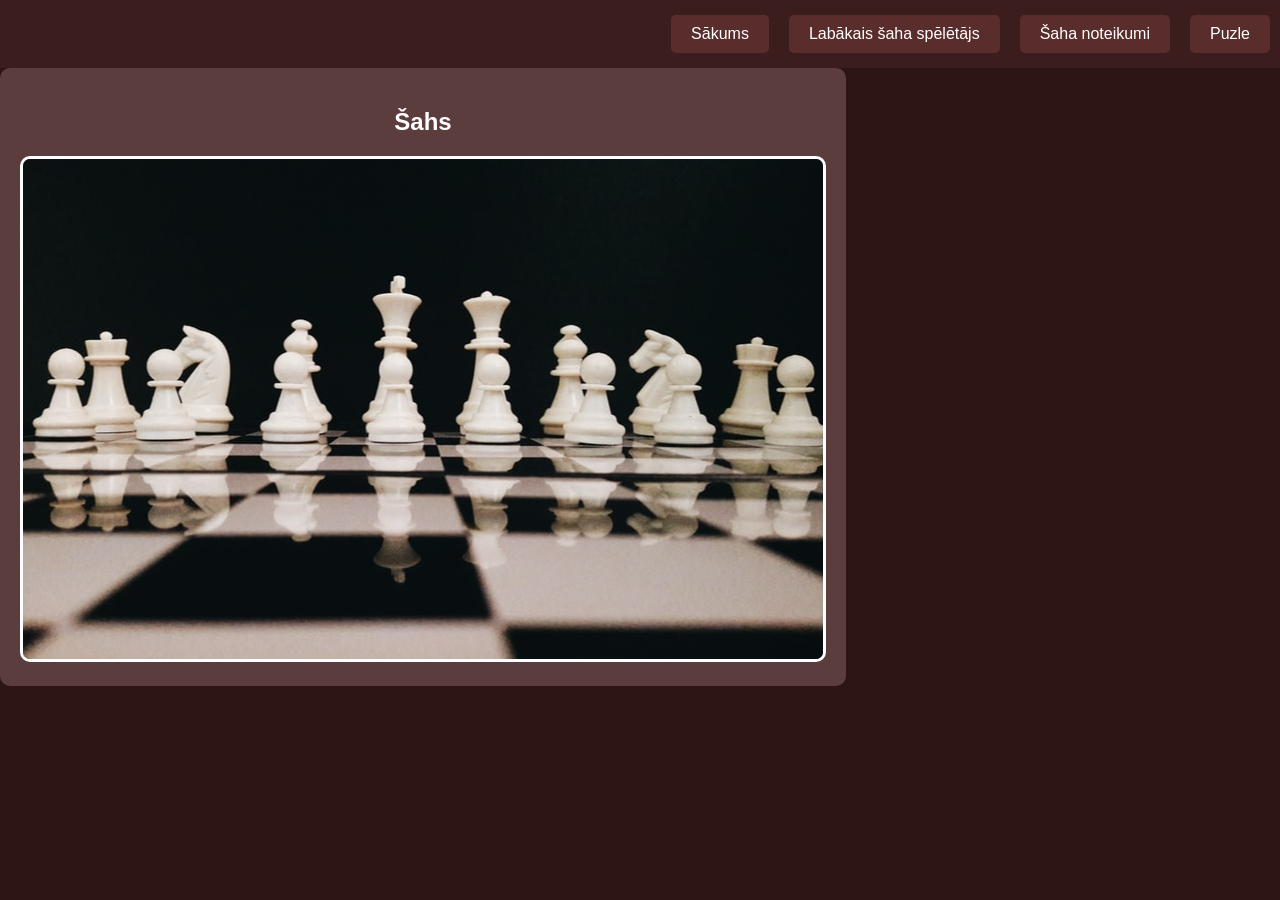
<file: index.html>
<!DOCTYPE html>
<html>
<head>
    <meta charset='utf-8'>
    <meta http-equiv='X-UA-Compatible' content='IE=edge'>
    <title>Page Title</title>
    <meta name='viewport' content='width=device-width, initial-scale=1'>
    <link rel='stylesheet' type='text/css' media='screen' href='styles.css'>
    <script src='main.js'></script>
</head>
<body>
    <div class="navbar">
        <button class="nav-button" onclick="window.location.href='index.html';">Sākums</button>
        <button class="nav-button" onclick="window.location.href='šaha spēlētājs.html';">Labākais šaha spēlētājs</button>
        <button class="nav-button" onclick="window.location.href='Noteikumi.html';">Šaha noteikumi</button>
        <button class="nav-button" onclick="window.location.href='spele.html';">Puzle</button>
    </div>
    <!--Sākuma lapas sadaļa-->
    <center>
    <section class="sadaļa">
        <h1>Šahs</h1>
        <div class="saturs">
            <img src="idejadavanai-sahs.jpg" alt="šahs">
        </div>
     </section>
    </center>

</body>
</html>
</file>
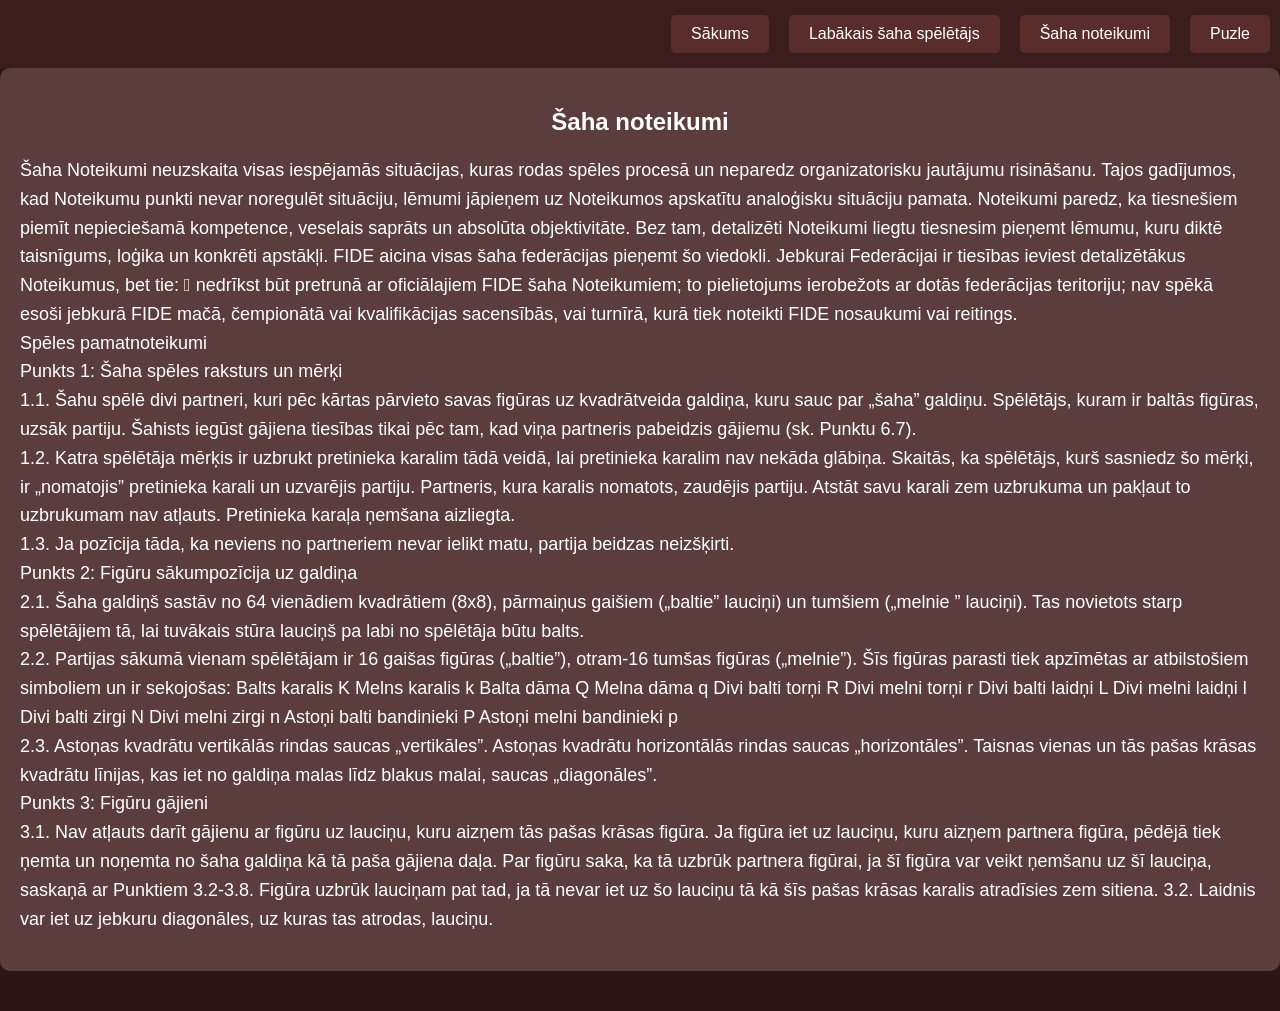
<file: Noteikumi.html>
<!DOCTYPE html>
<html lang="lv">
<head>
    <meta charset="UTF-8">
    <meta name="viewport" content="width=device-width, initial-scale=1.0">
    <title>Šaha Mājaslapa</title>
    <link rel="stylesheet" href="styles.css">
</head>
<body>
    <div class="navbar">
        <button class="nav-button" onclick="window.location.href='index.html';">Sākums</button>
        <button class="nav-button" onclick="window.location.href='šaha spēlētājs.html';">Labākais šaha spēlētājs</button>
        <button class="nav-button" onclick="window.location.href='Noteikumi.html';">Šaha noteikumi</button>
        <button class="nav-button" onclick="window.location.href='spele.html';">Puzle</button>
    </div>
        <!-- Šaha Noteikumi Sadaļa -->
        <section class="sadaļa">
            <h1>Šaha noteikumi</h1>
            <div class="saturs">
                <p>Šaha Noteikumi neuzskaita visas iespējamās situācijas, kuras rodas spēles procesā un neparedz organizatorisku jautājumu risināšanu. Tajos gadījumos, kad Noteikumu punkti nevar noregulēt situāciju, lēmumi jāpieņem uz Noteikumos apskatītu analoģisku situāciju pamata. Noteikumi paredz, ka tiesnešiem piemīt nepieciešamā kompetence, veselais saprāts un absolūta objektivitāte. Bez tam, detalizēti Noteikumi liegtu tiesnesim pieņemt lēmumu, kuru diktē taisnīgums, loģika un konkrēti apstākļi. FIDE aicina visas šaha federācijas pieņemt šo viedokli. Jebkurai Federācijai ir tiesības ieviest detalizētākus Noteikumus, bet tie: 
                    nedrīkst būt pretrunā ar oficiālajiem FIDE šaha Noteikumiem;
                    to pielietojums ierobežots ar dotās federācijas teritoriju;
                    nav spēkā esoši jebkurā FIDE mačā, čempionātā vai kvalifikācijas sacensībās, vai turnīrā, kurā tiek noteikti FIDE nosaukumi vai reitings.
                    <br>Spēles pamatnoteikumi
                    <br>Punkts 1: Šaha spēles raksturs un mērķi
                    <br>1.1. Šahu spēlē divi partneri, kuri pēc kārtas pārvieto savas figūras uz kvadrātveida galdiņa, kuru sauc par „šaha” galdiņu. Spēlētājs, kuram ir baltās figūras, uzsāk partiju. Šahists iegūst gājiena tiesības tikai pēc tam, kad viņa partneris pabeidzis gājiemu (sk. Punktu 6.7).<br> 1.2. Katra spēlētāja mērķis ir uzbrukt pretinieka karalim tādā veidā, lai pretinieka karalim nav nekāda glābiņa. Skaitās, ka spēlētājs, kurš sasniedz šo mērķi, ir „nomatojis” pretinieka karali un uzvarējis partiju. Partneris, kura karalis nomatots, zaudējis partiju. Atstāt savu karali zem uzbrukuma un pakļaut to uzbrukumam nav atļauts. Pretinieka karaļa ņemšana aizliegta.<br> 1.3. Ja pozīcija tāda, ka neviens no partneriem nevar ielikt matu, partija beidzas neizšķirti.
                    
                    <br>Punkts 2: Figūru sākumpozīcija uz galdiņa 
                    <br>2.1. Šaha galdiņš sastāv no 64 vienādiem kvadrātiem (8x8), pārmaiņus gaišiem („baltie” lauciņi) un tumšiem („melnie ” lauciņi). Tas novietots starp spēlētājiem tā, lai tuvākais stūra lauciņš pa labi no spēlētāja būtu balts.<br> 2.2. Partijas sākumā vienam spēlētājam ir 16 gaišas figūras („baltie”), otram-16 tumšas figūras („melnie”). Šīs figūras parasti tiek apzīmētas ar atbilstošiem simboliem un ir sekojošas: Balts karalis K Melns karalis k Balta dāma Q Melna dāma q Divi balti torņi R Divi melni torņi r Divi balti laidņi L Divi melni laidņi l Divi balti zirgi N Divi melni zirgi n Astoņi balti bandinieki P Astoņi melni bandinieki p
                    <br> 2.3. Astoņas kvadrātu vertikālās rindas saucas „vertikāles”. Astoņas kvadrātu horizontālās rindas saucas „horizontāles”. Taisnas vienas un tās pašas krāsas kvadrātu līnijas, kas iet no galdiņa malas līdz blakus malai, saucas „diagonāles”. 
                    <br> Punkts 3: Figūru gājieni
                    <br>3.1. Nav atļauts darīt gājienu ar figūru uz lauciņu, kuru aizņem tās pašas krāsas figūra. Ja figūra iet uz lauciņu, kuru aizņem partnera figūra, pēdējā tiek ņemta un noņemta no šaha galdiņa kā tā paša gājiena daļa. Par figūru saka, ka tā uzbrūk partnera figūrai, ja šī figūra var veikt ņemšanu uz šī lauciņa, saskaņā ar Punktiem 3.2-3.8. Figūra uzbrūk lauciņam pat tad, ja tā nevar iet uz šo lauciņu tā kā šīs pašas krāsas karalis atradīsies zem sitiena. 3.2. Laidnis var iet uz jebkuru diagonāles, uz kuras tas atrodas, lauciņu.</p>
            </div>
        </section>
</body>
</html>
</file>
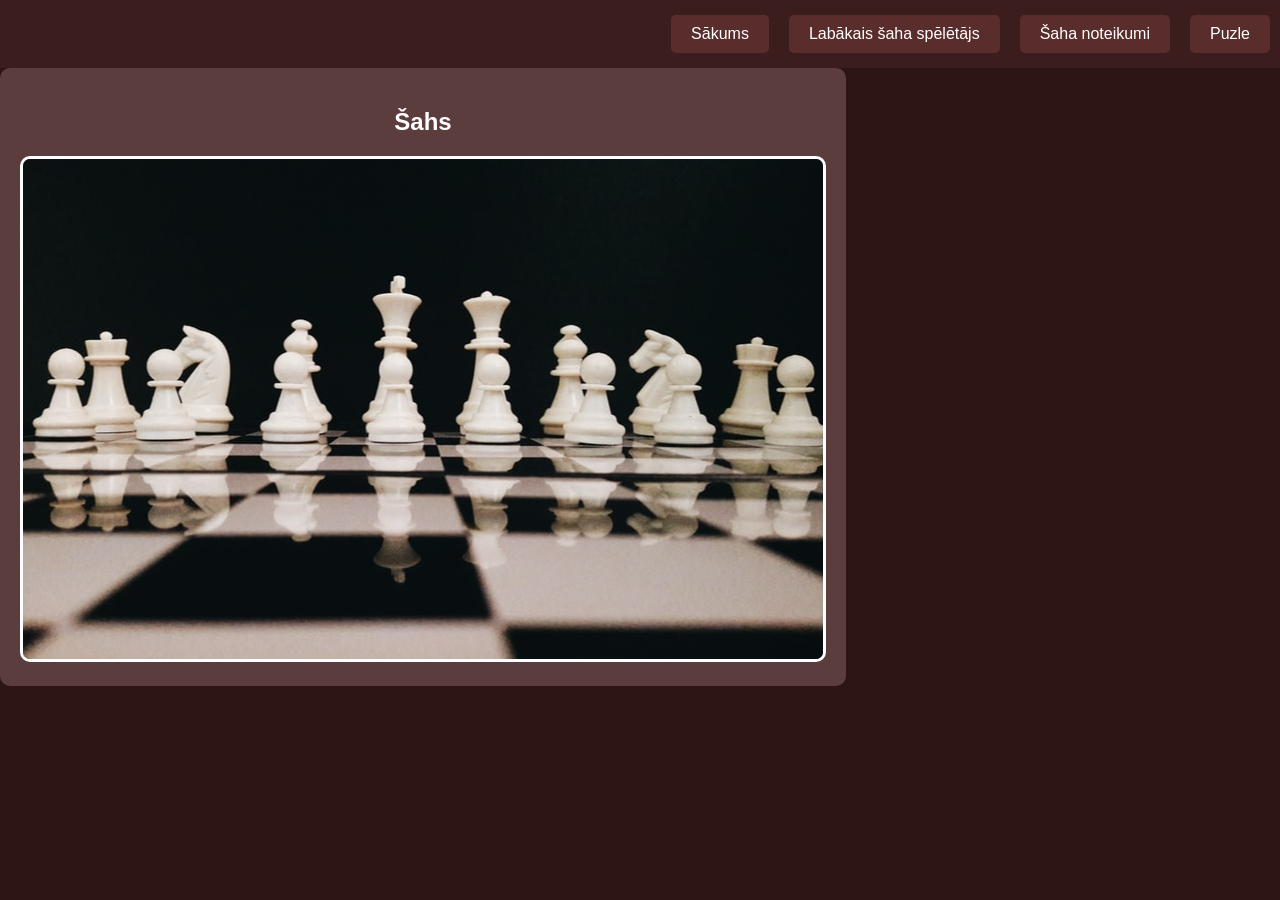
<file: sakums.html>
<!DOCTYPE html>
<html>
<head>
    <meta charset='utf-8'>
    <meta http-equiv='X-UA-Compatible' content='IE=edge'>
    <title>Page Title</title>
    <meta name='viewport' content='width=device-width, initial-scale=1'>
    <link rel='stylesheet' type='text/css' media='screen' href='styles.css'>
    <script src='main.js'></script>
</head>
<body>
    <div class="navbar">
        <button class="nav-button" onclick="window.location.href='sakums.html';">Sākums</button>
        <button class="nav-button" onclick="window.location.href='index.html';">Labākais šaha spēlētājs</button>
        <button class="nav-button" onclick="window.location.href='Noteikumi.html';">Šaha noteikumi</button>
        <button class="nav-button" onclick="window.location.href='spele.html';">Puzle</button>
    </div>
    <!--Sākuma lapas sadaļa-->
    <section class="sadaļa">
        <h1>Šahs</h1>
        <div class="saturs">
            <img src="idejadavanai-sahs.jpg" alt="šahs">
        </div>
     </section>
     </div>


</body>
</html>
</file>
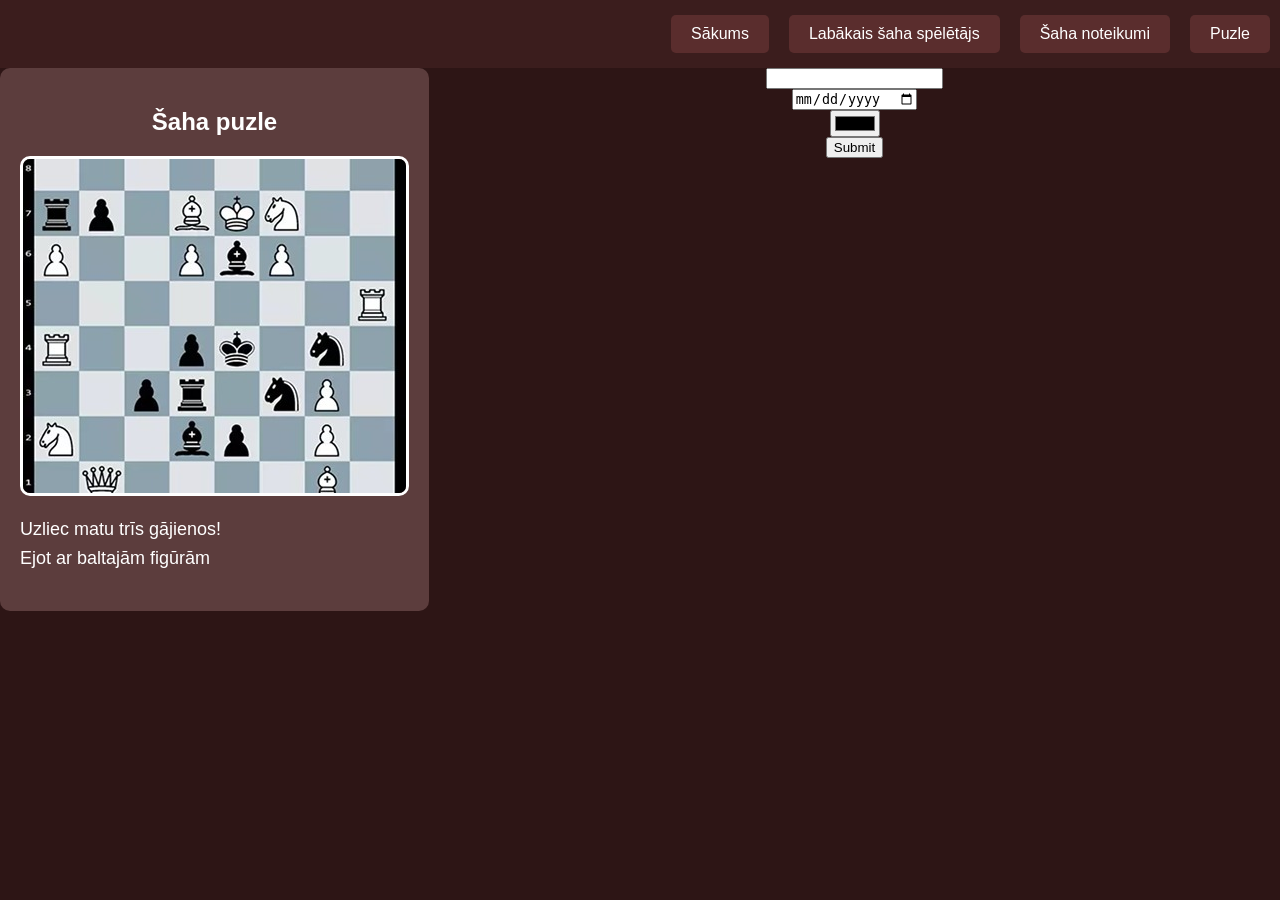
<file: spele.html>
<!DOCTYPE html>
<html>
<head>
    <meta charset='utf-8'>
    <meta http-equiv='X-UA-Compatible' content='IE=edge'>
    <title>Page Title</title>
    <meta name='viewport' content='width=device-width, initial-scale=1'>
    <link rel='stylesheet' type='text/css' media='screen' href='styles.css'>
    <script defer src='main.js'></script>
</head>
<body>
    <div class="navbar">
        <button class="nav-button" onclick="window.location.href='index.html';">Sākums</button>
        <button class="nav-button" onclick="window.location.href='šaha spēlētājs.html';">Labākais šaha spēlētājs</button>
        <button class="nav-button" onclick="window.location.href='Noteikumi.html';">Šaha noteikumi</button>
        <button class="nav-button" onclick="window.location.href='spele.html';">Puzle</button>
    </div>
     <!-- Šaha Puzle Sadaļa -->
     <section class="sadaļa">
        <h1>Šaha puzle</h1>
        <div class="saturs">
            <img src="uzvari.jpg" alt="Šaha puzle">
            <p>Uzliec matu trīs gājienos!<br>Ejot ar baltajām figūrām</p>
        </div>
    </section>
<section>
    <form id="pogas"><input required><br><input type=date><br><input type=color><br><input type=submit></form>
    <iframe src="https://docs.google.com/forms/d/e/1FAIpQLScx4GyUm8wjV3N4-cH45A9mo0k46pv4JJ3kS20Z2CH3DFVCUg/viewform?embedded=true" width="640" height="453" frameborder="0" marginheight="0" marginwidth="0">Notiek ielāde…</iframe>
</section>
</body>
</html>
</file>
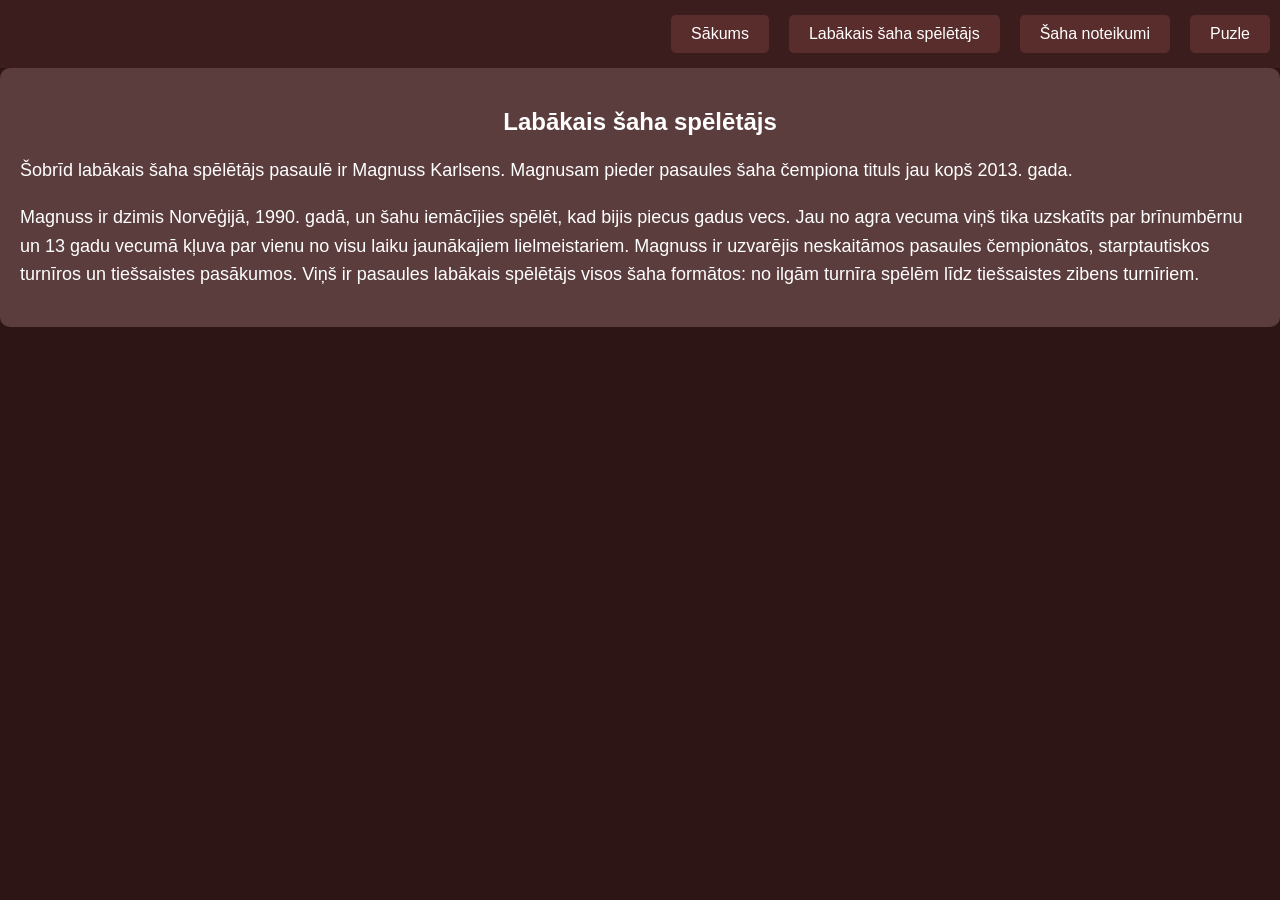
<file: šaha spēlētājs.html>
<!DOCTYPE html>
 <html>
 <head>
    <meta charset='utf-8'>
    <meta http-equiv='X-UA-Compatible' content='IE=edge'>
    <title>Page Title</title>
    <meta name='viewport' content='width=device-width, initial-scale=1'>
    <link rel='stylesheet' type='text/css' media='screen' href='styles.css'>
    <script src='main.js'></script>
 </head>
 <body>
    
    <div class="navbar">
        <button class="nav-button" onclick="window.location.href='index.html';">Sākums</button>
        <button class="nav-button" onclick="window.location.href='šaha spēlētājs.html';">Labākais šaha spēlētājs</button>
        <button class="nav-button" onclick="window.location.href='Noteikumi.html';">Šaha noteikumi</button>
        <button class="nav-button" onclick="window.location.href='spele.html';">Puzle</button>
    </div>
    
        <!-- Labākais Šaha Spēlētājs Sadaļa -->
        <section class="sadaļa">
            <h1>Labākais šaha spēlētājs</h1>
            <div class="saturs">
                <p>Šobrīd labākais šaha spēlētājs pasaulē ir Magnuss Karlsens. Magnusam pieder pasaules šaha čempiona tituls jau kopš 2013. gada.</p>
                <p>Magnuss ir dzimis Norvēģijā, 1990. gadā, un šahu iemācījies spēlēt, kad bijis piecus gadus vecs. Jau no agra vecuma viņš tika uzskatīts par brīnumbērnu un 13 gadu vecumā kļuva par vienu no visu laiku jaunākajiem lielmeistariem. Magnuss ir uzvarējis neskaitāmos pasaules čempionātos, starptautiskos turnīros un tiešsaistes pasākumos. Viņš ir pasaules labākais spēlētājs visos šaha formātos: no ilgām turnīra spēlēm līdz tiešsaistes zibens turnīriem.</p>
            </div>
        </section>
        <iframe width="560" height="315" src="https://www.youtube.com/embed/Yjoc3N2qkoE?si=PchKUiOwq4y1Qicz" title="YouTube video player" frameborder="0" allow="accelerometer; autoplay; clipboard-write; encrypted-media; gyroscope; picture-in-picture; web-share" referrerpolicy="strict-origin-when-cross-origin" allowfullscreen></iframe>
 </html>
</file>
<file: styles.css>
body {
    text-align: center;
    font-family: Arial, sans-serif;
    margin: 0;
    padding: 0;
    background-color: #4a2f2f;
    color: white;
}

  .button {
    display: inline-block;
    padding: 10px 20px;
    background-color: grey;
    color: grey;
    text-decoration: none;
    border-radius: 5px;
  }
  .button:hover {
    background-color: grey;
  }


.container {
    max-width: 800px;
    margin: 0 auto;
    padding: 20px;
}

.sadaļa {
    margin-bottom: 40px;
    padding: 20px;
    background-color: #5c3d3d;
    border-radius: 10px;
    float: left;
}

.sadaļa h1 {
    text-align: center;
    margin-bottom: 20px;
    font-size: 24px;
}

.sadaļa .saturs {
    text-align: left;
}

.sadaļa img {
    max-width: 100%;
    border: 3px solid white;
    border-radius: 10px;
}

.sadaļa p {
    margin-top: 15px;
    font-size: 18px;
    line-height: 1.6;
}

body {
    background-color: #2d1515;
    margin: 0;
    font-family: Arial, sans-serif;
}
.navbar {
    display: flex;
    justify-content: flex-end;
    background-color: #3b1d1d;
    padding: 15px 0;
}
.nav-button {
    background-color: #5a2d2d;
    color: white;
    border: none;
    padding: 10px 20px;
    margin: 0 10px;
    border-radius: 5px;
    font-size: 16px;
    cursor: pointer;
    transition: 0.3s;
    float: right;
}
.nav-button:hover {
    background-color: #794040;
}
iframe{
    display: flex;
    margin: 0 10px;
    margin-left: 34vw;
    margin-right: 34vw;

}
</file>
